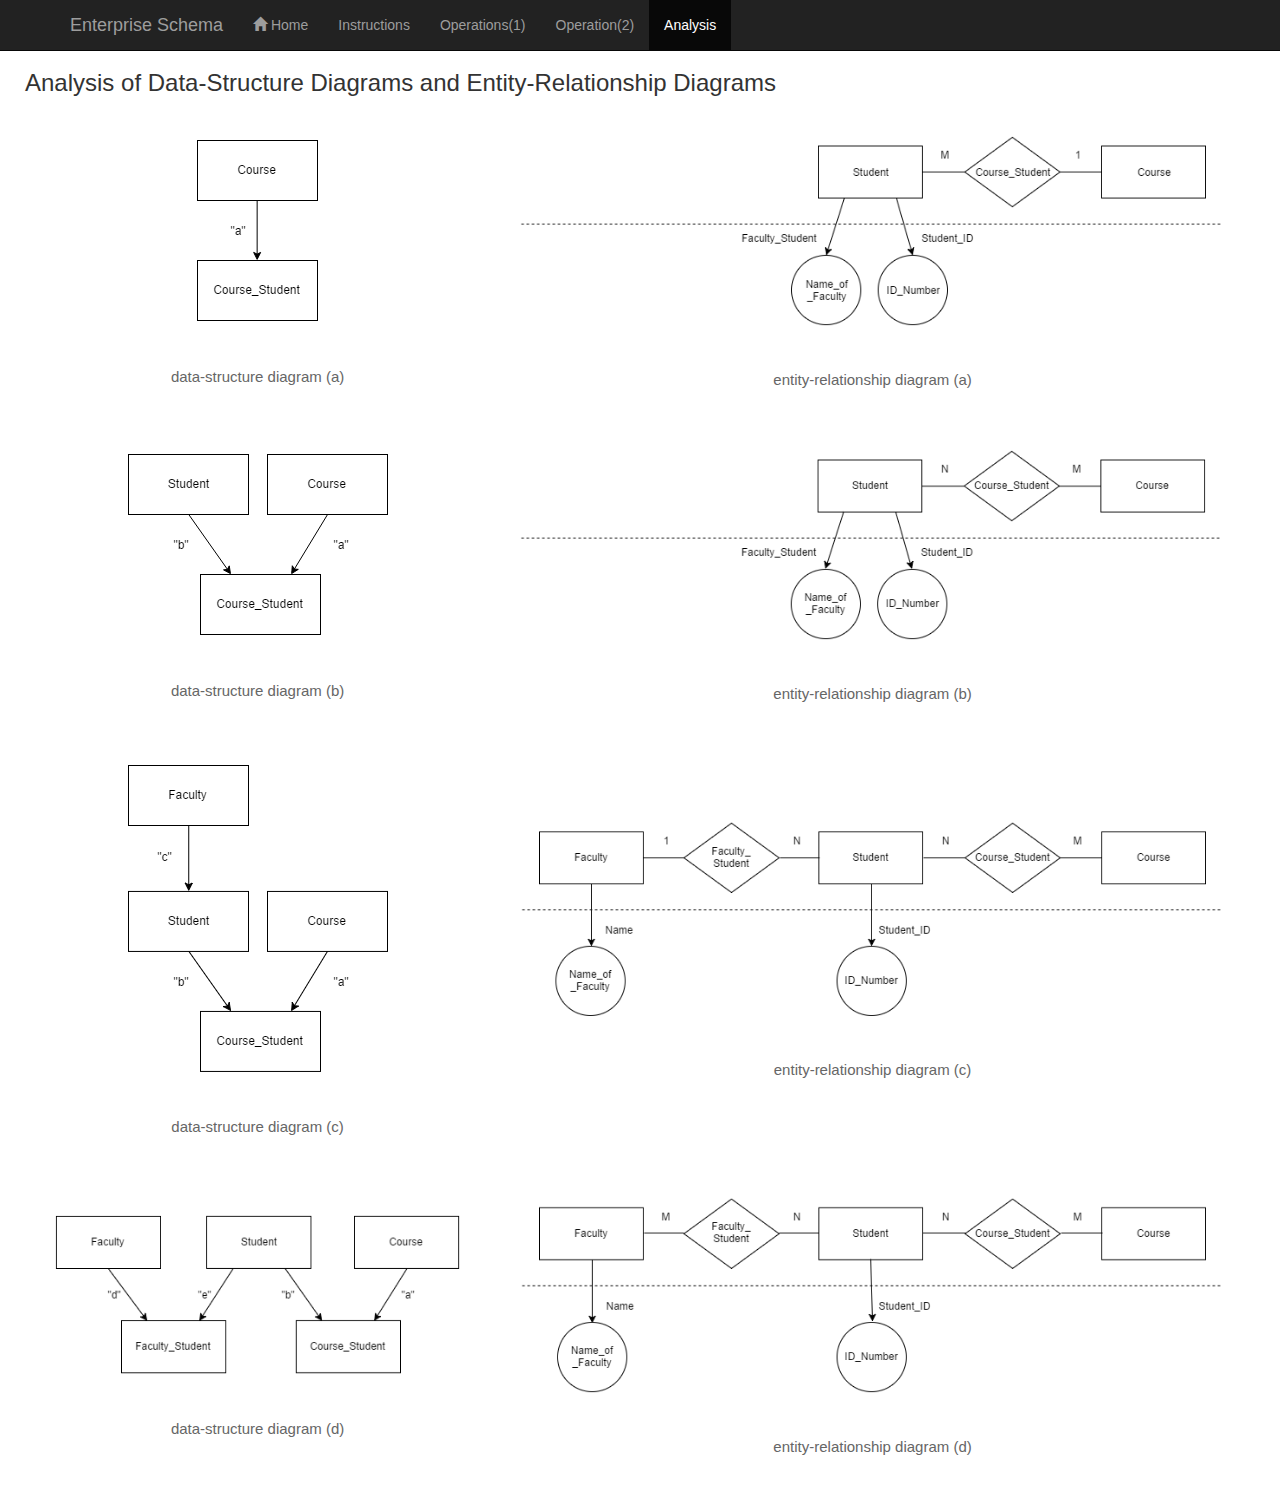
<file: analysis.html>
<!DOCTYPE html>
<html>
<head>
	<title>How to design database with enterprise schema</title>
	<link rel="stylesheet" href="css/bootstrap.min.css">
    <link rel="stylesheet" href="css/others.css">
    <script src="js/jquery-3.1.1.min.js"></script>
    <script src="js/bootstrap.min.js"></script>
    <!-- <script src="js/w3data.js"></script> -->
	<style>
	table, th, td {
		 padding: 30px;
	}
	th{
    text-align:center;
	font-size: 36px;
	}
	td{
	text-align:left;
	font-size: 15px;
	color:#666666;
	}
</style>
</head>
<body>
    <!-- <div w3-include-html="nav.html"></div>  -->
    <nav class="navbar navbar-inverse navbar-fixed-top" role="navigation">
        <div class="container">
            <div class="navbar-header">
                <button type="button" class="navbar-toggle collapsed" data-toggle="collapse" data-target="#navbar">
                    <span class="sr-only">Toggle navigation</span>
                    <span class="icon-bar"></span>
                    <span class="icon-bar"></span>
                    <span class="icon-bar"></span>
                </button>
                <a class="navbar-brand" href="#">Enterprise Schema</a>
            </div>
            <div id="navbar" class="navbar-collapse collapse">
                <ul class="nav navbar-nav">
                    <li><a href="index.html"><span class="glyphicon glyphicon-home"></span> Home</a></li>
                    <li><a href="syntax.html"><i class="fa fa-envelope-o"></i> Instructions</a></li>
                    <li><a href="operations.html"><i class="fa fa-envelope-o"></i> Operations(1)</a></li>
                    <li><a href="shift.html"><i class="fa fa-envelope-o"></i> Operation(2)</a></li>
                    <li class="active"><a href="analysis.html"><i class="fa fa-envelope-o"></i> Analysis</a></li>
                </ul>
            </div>
        </div>
    </nav>
    <!-- Add your page here -->
    <div class="container-fluid">
    <br/><br/>
    <h3>Analysis of Data-Structure Diagrams and Entity-Relationship Diagrams</h3>
    <div class="table-responsive">
        <table class="table-borderless">
        <thead></thead>
        <tbody>
        <tr>
            <td style="text-align: center" class="span6">
                <img class="img-responsive center-block" src="diagram/datastructure-1.png">
                <br/><br/>data-structure diagram (a)
            </td>
            <td style="text-align: center" class="span6">
                <img class="img-responsive center-block" src="diagram/er-1.png">
                <br/><br/>entity-relationship diagram (a)
            </td>
        </tr>
        <tr>
            <td style="text-align: center" class="span6">
                <img class="img-responsive center-block" src="diagram/datastructure-2.png">
                <br/><br/>data-structure diagram (b)
            </td>
            <td style="text-align: center" class="span6">
                <img class="img-responsive center-block" src="diagram/er-2.png">
                <br/><br/>entity-relationship diagram (b)
            </td>
        </tr>
        <tr>
            <td style="text-align: center" class="span6">
                <img class="img-responsive center-block" src="diagram/datastructure-3.png">
                <br/><br/>data-structure diagram (c)
            </td>
            <td style="text-align: center" class="span6">
                <img class="img-responsive center-block" src="diagram/er-3.png">
                <br/><br/>entity-relationship diagram (c)
            </td>
        </tr>
        <tr>
            <td style="text-align: center" class="span6">
                <img class="img-responsive center-block" src="diagram/datastructure-4.png">
                <br/><br/>data-structure diagram (d)
            </td>
            <td style="text-align: center" class="span6">
                <img class="img-responsive center-block" src="diagram/er-4.png">
                <br/><br/>entity-relationship diagram (d)
            </td>
        </tr>
        </tbody>
        </table>
    </div>
    </div>
</body>
</html>
</file>
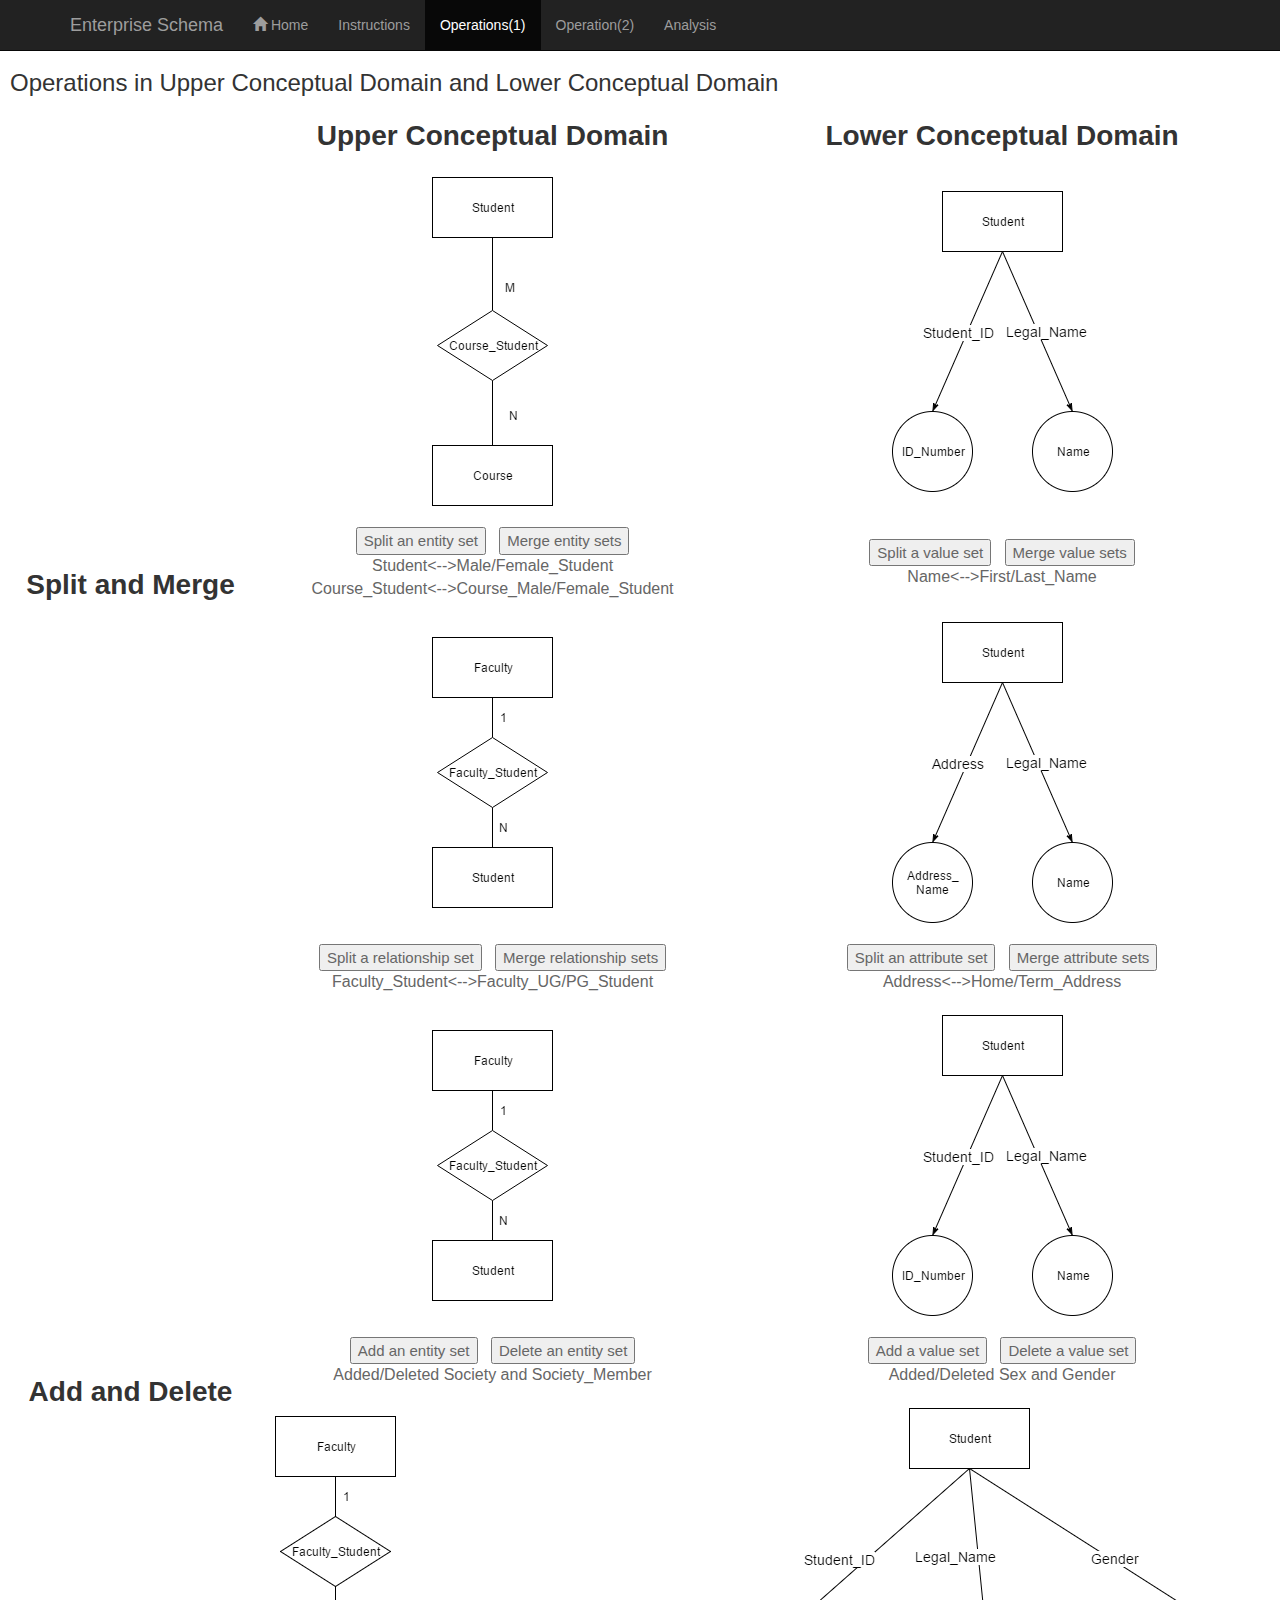
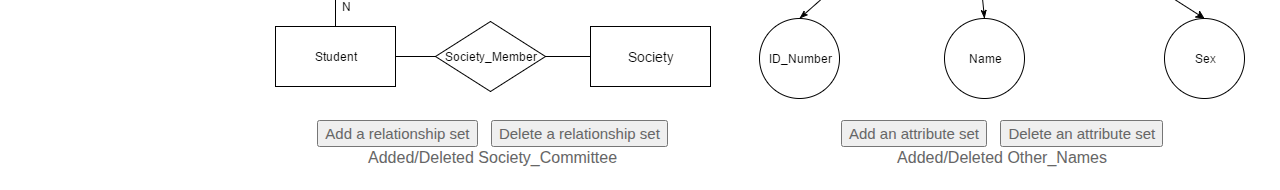
<file: operations.html>
<!DOCTYPE html>
<html>
<head>
	<title>How to design database with enterprise schema</title>
	<link rel="stylesheet" href="css/bootstrap.min.css">
    <link rel="stylesheet" href="css/others.css">
    <script src="js/jquery-3.1.1.min.js"></script>
    <script src="js/bootstrap.min.js"></script>
    <!-- <script src="js/w3data.js"></script> -->
</head>
<body>
    <!-- <div w3-include-html="nav.html"></div>  -->
    <nav class="navbar navbar-inverse navbar-fixed-top" role="navigation">
        <div class="container">
            <div class="navbar-header">
                <button type="button" class="navbar-toggle collapsed" data-toggle="collapse" data-target="#navbar">
                    <span class="sr-only">Toggle navigation</span>
                    <span class="icon-bar"></span>
                    <span class="icon-bar"></span>
                    <span class="icon-bar"></span>
                </button>
                <a class="navbar-brand" href="#">Enterprise Schema</a>
            </div>
            <div id="navbar" class="navbar-collapse collapse">
                <ul class="nav navbar-nav">
                    <li><a href="index.html"><span class="glyphicon glyphicon-home"></span> Home</a></li>
                    <li><a href="syntax.html"><i class="fa fa-envelope-o"></i> Instructions</a></li>
                    <li class="active"><a href="operations.html"><i class="fa fa-envelope-o"></i> Operations(1)</a></li>
                    <li><a href="shift.html"><i class="fa fa-envelope-o"></i> Operation(2)</a></li>
                    <li><a href="analysis.html"><i class="fa fa-envelope-o"></i> Analysis</a></li>
                </ul>
            </div>
        </div>
    </nav>
    <!-- Add your page here -->
	<br><br>
	<h3>Operations in Upper Conceptual Domain and Lower Conceptual Domain</h3>
	<table style="width:100%">
		<tr>
			<th></th>
			<th>Upper Conceptual Domain</th>
			<th>Lower Conceptual Domain</th>
			</tr>
		<tr>
			<th rowspan="4">Split and Merge</th>
			<th><img id = "upper1" src="diagram/split.png" alt="Split and Merge" style="width:123px;height:331px;"></th>
			<th><img id = "lower1" src="diagram/split_lower.png" alt="Split and Merge Lower" style="width:223px;height:303px;"></th>
		</tr>
		<tr>
			<td class="mid"><input type="button" value="Split an entity set" onclick="s1();">&nbsp;&nbsp;&nbsp;<input type="button" value="Merge entity sets" onclick="m1();"><br>
			Student<-->Male/Female_Student<br>
			Course_Student<-->Course_Male/Female_Student</td>
			<td class="mid"><input type="button" value="Split a value set" onclick="s2();">&nbsp;&nbsp;&nbsp;<input type="button" value="Merge value sets" onclick="m2();"><br>
			Name<-->First/Last_Name</td>
			
		<tr>
			<th><img id="upper2" src="diagram/split2.png" alt="Split and Merge" style="width:123px;height:273px;"></th>
			<th><img id="lower2" src="diagram/split_lower2.png" alt="Split and Merge Lower 2" style="width:223px;height:303px;"></th>
		</tr>
		<tr>
			<td class="mid"><input type="button" value="Split a relationship set" onclick="s3();">&nbsp;&nbsp;&nbsp;<input type="button" value="Merge relationship sets" onclick="m3();"><br>
			Faculty_Student<-->Faculty_UG/PG_Student</td>
			<td class="mid"><input type="button" value="Split an attribute set" onclick="s4();">&nbsp;&nbsp;&nbsp;<input type="button"	value="Merge attribute sets" onclick="m4();"><br>
			Address<-->Home/Term_Address</td>
		</tr>
		<tr>
		<th rowspan="4">Add and Delete</th>
			<th><img id="upper3" src="diagram/Add_upper.png" alt="Add and Delete Upper" style="width:123px;height:273px;"></th>
			<th><img id="lower3" src="diagram/Add_lower.png" alt="Add and Delete Lower" style="width:223px;height:303px;"></th>
		</tr>
		<tr>
			<td class="mid"><input type="button" value="Add an entity set" onclick="a1();">&nbsp;&nbsp;&nbsp;<input type="button" value="Delete an entity set" onclick="d1();"><br>
			Added/Deleted Society and Society_Member</td>
			<td class="mid"><input type="button" value="Add a value set" onclick="a2();">&nbsp;&nbsp;&nbsp;<input type="button" value="Delete a value set" onclick="d2();"><br>
			Added/Deleted Sex and Gender</td>
		</tr>
		<tr>
			<th><img id="upper4" src="diagram/Delete_upper.png" alt="Add and Delete Upper" style="width:438px;height:278px;"></th>
			<th><img id="lower4" src="diagram/Delete_lower.png" alt="Add and Delete Lower" style="width:488px;height:293px;"></th>
		</tr>
		<tr>
			<td class="mid"><input type="button" value="Add a relationship set" onclick="a3();">&nbsp;&nbsp;&nbsp;<input type="button" value="Delete a relationship set" onclick="d3();"><br>
			Added/Deleted Society_Committee</td>
			<td class="mid"><input type="button" value="Add an attribute set" onclick="a4();">&nbsp;&nbsp;&nbsp;<input type="button" value="Delete an attribute set" onclick="d4();"><br>
			Added/Deleted Other_Names</td>
		</tr>
	</table>
	<script>
		function s1()
		{
			id="upper1";
			var img = document.getElementById(id);
			img.style="width:288px;height:331px;";
			img.src="diagram/merge.png";
			return false;
		}
		function m1()
		{
			id="upper1";
			var img = document.getElementById(id);
			img.style="width:123px;height:331px";
			img.src="diagram/split.png";
			return false;
		}
		function s2()
		{
			id="lower1";
			var img = document.getElementById(id);
			img.style="width:283px;height:303px;";
			img.src="diagram/merge_lower.png";
			return false;
		}
		function m2()
		{
			id="lower1";
			var img = document.getElementById(id);
			img.style="width:223px;height:303px;";
			img.src="diagram/split_lower.png";
			return false;
		}
		function s3()
		{
			id="upper2";
			var img = document.getElementById(id);
			img.style="width:233px;height:273px;";
			img.src="diagram/merge2.png";
			return false;
		}
		function m3()
		{
			id="upper2";
			var img = document.getElementById(id);
			img.style="width:123px;height:273px;";
			img.src="diagram/split2.png";
			return false;
		}
		function s4()
		{
			id="lower2";
			var img = document.getElementById(id);
			img.style="width:342px;height:303px;";
			img.src="diagram/merge_lower2.png";
			return false;
		}
		function m4()
		{
			id="lower2";
			var img = document.getElementById(id);
			img.style="width:223px;height:303px;";
			img.src="diagram/split_lower2.png";
			return false;
		}
		
		function a1()
		{
			id="upper3";
			var img = document.getElementById(id);
			img.style="width:438px;height:278px;";
			img.src="diagram/Delete_upper.png";
			return false;
		}
		function d1()
		{
			id="upper3";
			var img = document.getElementById(id);
			img.style="width:123px;height:273px;";
			img.src="diagram/Add_upper.png";
			return false;
		}
		
		function a2()
		{
			id="lower3";
			var img = document.getElementById(id);
			img.style="width:488px;height:293px;";
			img.src="diagram/Delete_lower.png";
			return false;
		}
		
		function d2()
		{
			id="lower3";
			var img = document.getElementById(id);
			img.style="width:223px;height:303px;";
			img.src="diagram/Add_lower.png";
			return false;
		}
		
		function a3()
		{
			id="upper4";
			var img = document.getElementById(id);
			img.style="width:438px;height:278px;";
			img.src="diagram/Delete_upper2.png";
			return false;
		}
		
		function d3()
		{
			id="upper4";
			var img = document.getElementById(id);
			img.style="width:438px;height:278px;";
			img.src="diagram/Delete_upper.png";
			return false;
		}
		
		function a4()
		{
			id="lower4";
			var img = document.getElementById(id);
			img.style="width:488px;height:293px;";
			img.src="diagram/Delete_lower2.png";
			return false;
		}
		
		function d4()
		{
			id="lower4";
			var img = document.getElementById(id);
			img.style="width:488px;height:293px;";
			img.src="diagram/Delete_lower.png";
			return false;
		}
		
	</script>
    <!-- Add your page here -->
</body>
</html>
</file>
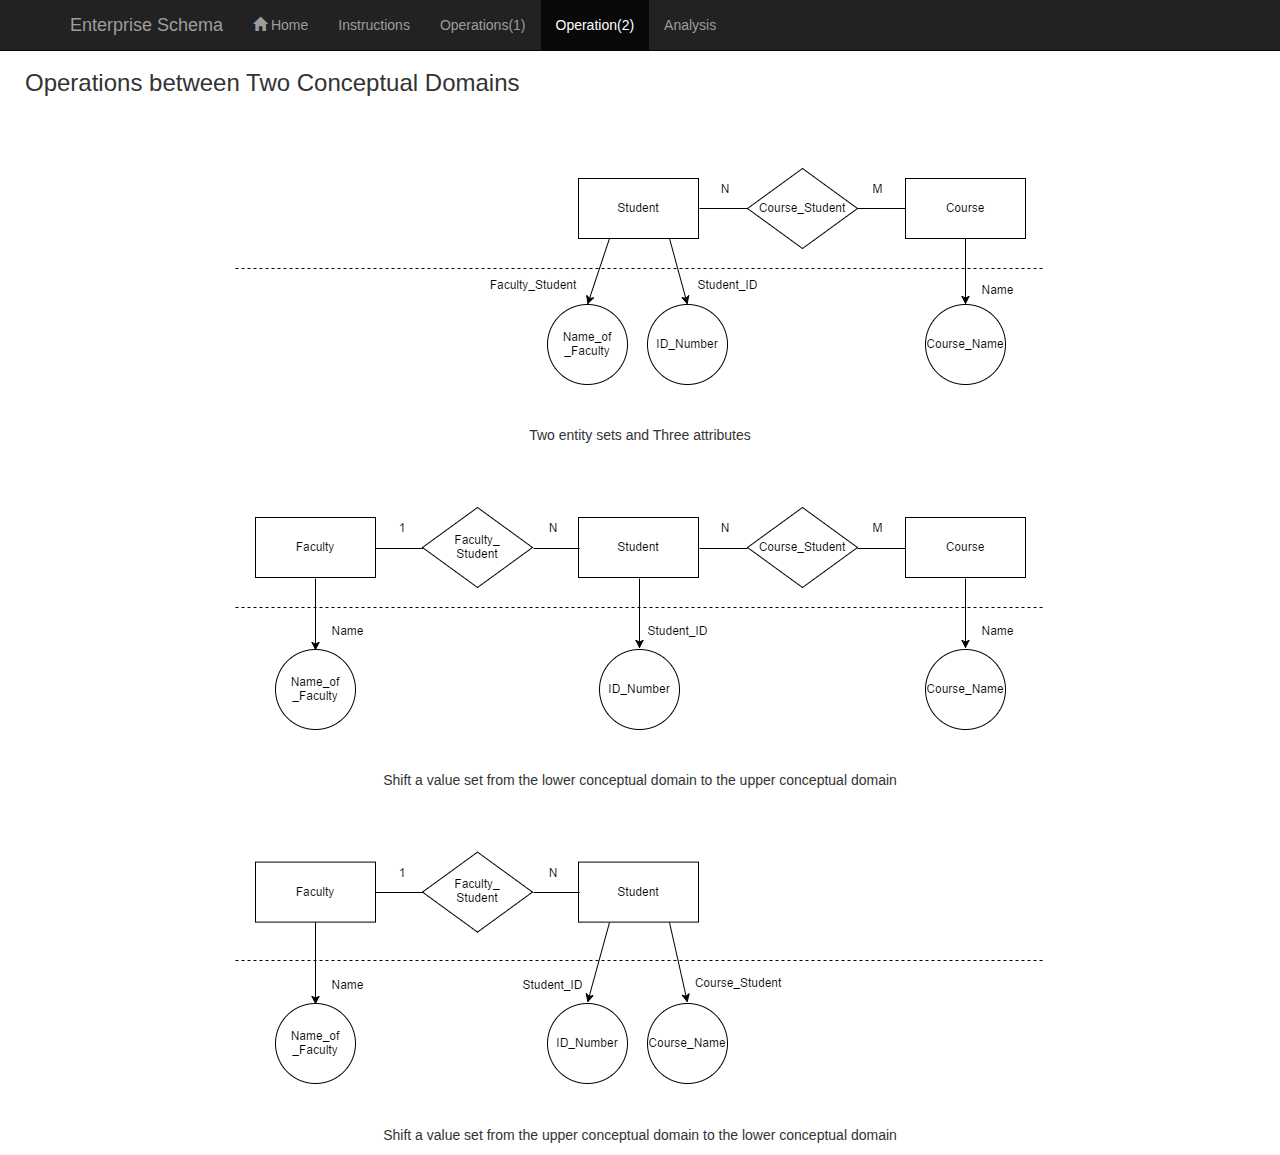
<file: shift.html>
<!DOCTYPE html>
<html>
<head>
	<title>How to design database with enterprise schema</title>
	<link rel="stylesheet" href="css/bootstrap.min.css">
    <link rel="stylesheet" href="css/others.css">
    <script src="js/jquery-3.1.1.min.js"></script>
    <script src="js/bootstrap.min.js"></script>
    <!-- <script src="js/w3data.js"></script> -->
	<style>
	table, th, td {
		 padding: 30px;
	}
	th{
    text-align:center;
	font-size: 36px;
	}
	td{
	text-align:left;
	font-size: 15px;
	color:#666666;
	}
</style>
</head>
<body>
    <!-- <div w3-include-html="nav.html"></div>  -->
    <nav class="navbar navbar-inverse navbar-fixed-top" role="navigation">
        <div class="container">
            <div class="navbar-header">
                <button type="button" class="navbar-toggle collapsed" data-toggle="collapse" data-target="#navbar">
                    <span class="sr-only">Toggle navigation</span>
                    <span class="icon-bar"></span>
                    <span class="icon-bar"></span>
                    <span class="icon-bar"></span>
                </button>
                <a class="navbar-brand" href="#">Enterprise Schema</a>
            </div>
            <div id="navbar" class="navbar-collapse collapse">
                <ul class="nav navbar-nav">
                    <li><a href="index.html"><span class="glyphicon glyphicon-home"></span> Home</a></li>
                    <li><a href="syntax.html"><i class="fa fa-envelope-o"></i> Instructions</a></li>
                    <li><a href="operations.html"><i class="fa fa-envelope-o"></i> Operations(1)</a></li>
                    <li class="active"><a href="shift.html"><i class="fa fa-envelope-o"></i> Operation(2)</a></li>
                    <li><a href="analysis.html"><i class="fa fa-envelope-o"></i> Analysis</a></li>
                </ul>
            </div>
        </div>
    </nav>
    <!-- Add your page here -->
    <div class="container-fluid">
    <div class="row-fluid">
    <div class="span12">
    <br/><br/>
    <h3>Operations between Two Conceptual Domains</h3>
        <div class="row-fluid">
        <div class="span12" style="text-align: center">
        <br/><br/><br/><img class="img-responsive center-block" src="diagram/shift-1.png">
        <br/><br/>Two entity sets and Three attributes
            <div class="row-fluid">
            <div class="span12" style="text-align: center">
            <br/><br/><br/><img class="img-responsive center-block" src="diagram/shift-2.png">
            <br/><br/>Shift a value set from the lower conceptual domain to the upper conceptual domain
                <div class="row-fluid">
                <div class="span12" style="text-align: center">
                <br/><br/><br/><img class="img-responsive center-block" src="diagram/shift-3.png">
                <br/><br/>Shift a value set from the upper conceptual domain to the lower conceptual domain
                </div>
                </div>
            </div>
            </div>
        </div>
        </div>
    </div>
    </div>
    </div>
</body>
</html>
</file>
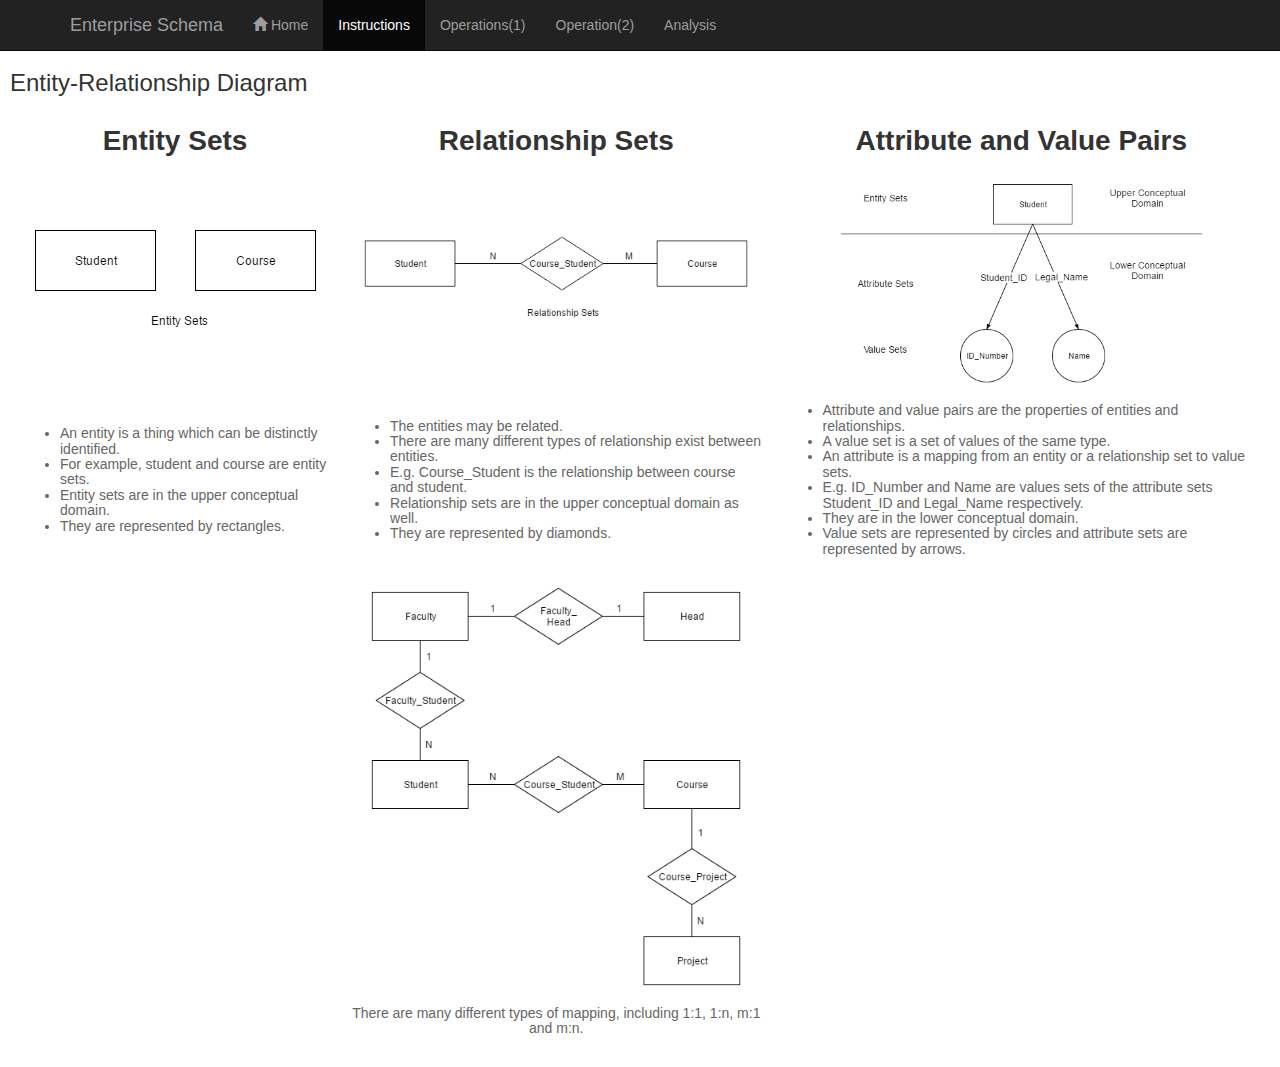
<file: syntax.html>
<!DOCTYPE html>
<html>
<head>
	<title>How to design database with enterprise schema</title>
	<link rel="stylesheet" href="css/bootstrap.min.css">
    <link rel="stylesheet" href="css/others.css">
    <script src="js/jquery-3.1.1.min.js"></script>
    <script src="js/bootstrap.min.js"></script>
    <!-- <script src="js/w3data.js"></script> -->
</head>
<body>
    <!-- <div w3-include-html="nav.html"></div>  -->
    <nav class="navbar navbar-inverse navbar-fixed-top" role="navigation">
        <div class="container">
            <div class="navbar-header">
                <button type="button" class="navbar-toggle collapsed" data-toggle="collapse" data-target="#navbar">
                    <span class="sr-only">Toggle navigation</span>
                    <span class="icon-bar"></span>
                    <span class="icon-bar"></span>
                    <span class="icon-bar"></span>
                </button>
                <a class="navbar-brand" href="#">Enterprise Schema</a>
            </div>
            <div id="navbar" class="navbar-collapse collapse">
                <ul class="nav navbar-nav">
                    <li><a href="index.html"><span class="glyphicon glyphicon-home"></span> Home</a></li>
                    <li class="active"><a href="syntax.html"><i class="fa fa-envelope-o"></i> Instructions</a></li>
                    <li><a href="operations.html"><i class="fa fa-envelope-o"></i> Operations(1)</a></li>
                    <li><a href="shift.html"><i class="fa fa-envelope-o"></i> Operation(2)</a></li>
                    <li><a href="analysis.html"><i class="fa fa-envelope-o"></i> Analysis</a></li>
                </ul>
            </div>
        </div>
    </nav>
	<br><br>
	<h3>Entity-Relationship Diagram<h3>
	<table style="width:100%">
		<tr>
		<th>Entity Sets</th>
		<th>Relationship Sets</th>
		<th>Attribute and Value Pairs</th>
		</tr>
		<tr>
			<th><img src="diagram/entity.png" alt="Entity Sets" style="width:283px;height:103px;"></th>
			<th><img src="diagram/relationship.png" alt="Relationship Sets" style="width:384px;height:89px;"></th>
			<th><img src="diagram/attribute.png" alt="Attribute and Value Pairs" style="width:363px;height:206px;"></th>
		</tr>
		<tr>
			<td><ul><li>An entity is a thing which can be distinctly identified.</li>
			<li>For example, student and course are entity sets.</li>
			<li>Entity sets are in the upper conceptual domain.</li>
			<li>They are represented by rectangles.</li></ul>
			</td>
			<td><ul><li>The entities may be related.</li>
			<li>There are many different types of relationship exist between entities.</li>
			<li>E.g. Course_Student is the relationship between course and student.</li>
			<li>Relationship sets are in the upper conceptual domain as well.</li>
			<li>They are represented by diamonds.</li></ul>
			</td>
			<td><ul><li>Attribute and value pairs are the properties of entities and relationships.</li>
			<li>A value set is a set of values of the same type.</li>
			<li>An attribute is a mapping from an entity or a relationship set to value sets.</li>
			<li>E.g. ID_Number and Name are values sets of the attribute sets Student_ID and Legal_Name respectively.</li>
			<li>They are in the lower conceptual domain.</li>
			<li>Value sets are represented by circles and attribute sets are represented by arrows.</li></td>
		</tr>
		<tr>
			<th></th>
			<th><img src="diagram/final_diagram.png" alt="final diagram" style="width:370px;height:399px;"></th>
			<th></th>
		</tr>
		<tr>
			<td></td>
			<td style="text-align:center;">There are many different types of mapping, including 1:1, 1:n, m:1 and m:n.</td>
			<td></td>
		</tr>
	</table>
	
	<script>
		function s1()
		{
		id="upper1";
		var img = document.getElementById(id);
		img.style="width:288px;height:331px;";
		img.src="diagram/merge.png";
		return false;
		}
		function m1()
		{
		id="upper1";
		var img = document.getElementById(id);
		img.style="width:123px;height:331px";
		img.src="diagram/split.png";
		return false;
		}
		function s2()
		{
		id="lower1";
		var img = document.getElementById(id);
		img.style="width:283px;height:303px;";
		img.src="diagram/merge_lower.png";
		return false;
		}
		function m2()
		{
		id="lower1";
		var img = document.getElementById(id);
		img.style="width:223px;height:303px;";
		img.src="diagram/split_lower.png";
		return false;
		}
		function s3()
		{
		id="upper2";
		var img = document.getElementById(id);
		img.style="width:233px;height:273px;";
		img.src="diagram/merge2.png";
		return false;
		}
		function m3()
		{
		id="upper2";
		var img = document.getElementById(id);
		img.style="width:123px;height:273px;";
		img.src="diagram/split2.png";
		return false;
		}
		function s4()
		{
		id="lower2";
		var img = document.getElementById(id);
		img.style="width:342px;height:303px;";
		img.src="diagram/merge_lower2.png";
		return false;
		}
		function m4()
		{
		id="lower2";
		var img = document.getElementById(id);
		img.style="width:223px;height:313px;";
		img.src="diagram/split_lower2.png";
		return false;
		}
	</script>
</body>
</html>
</file>
<file: css/others.css>
button {
    margin: 2px;
    margin-left: 80px;
}

text {
    font: 12px sans-serif;
}
table, th, td {
	 padding: 10px;
}
th{
text-align:center;
font-size: 28px;
}
td{
text-align:left;
font-size: 14px;
color:#666666;
}
.mid{
text-align:center;
font-size: 16px;
}
.entext{
	font-size: 18px;
}
body{
	padding-top: 10px;
    padding-right: 10px;
    padding-bottom: 10px;
    padding-left: 10px;
}
input{
	font-size: 15px;
}
</file>
